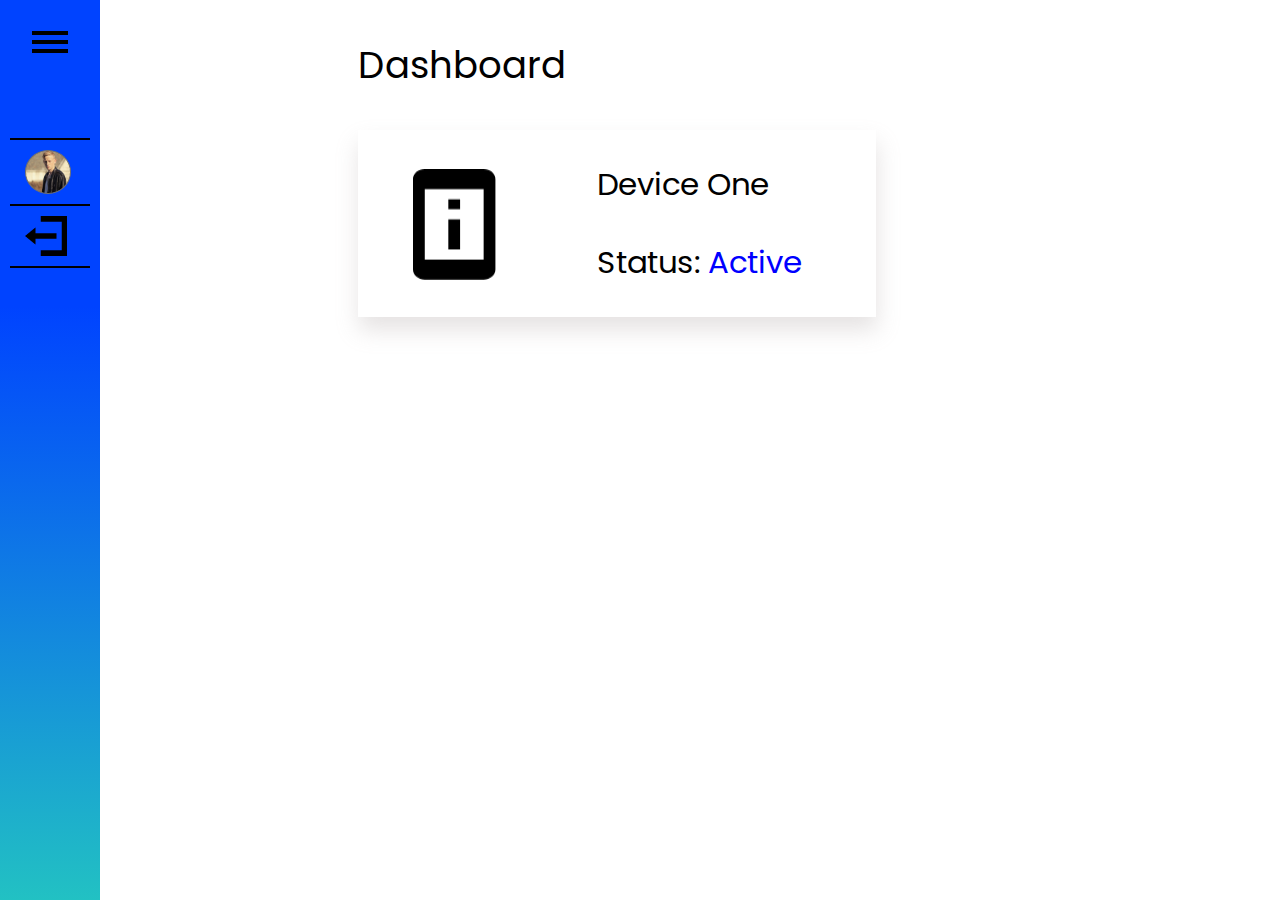
<file: index.html>
<!DOCTYPE html>
<html lang="en">
<head>
    <meta charset="UTF-8">
    <meta name="viewport" content="width=device-width, initial-scale=1.0">
    <link rel="stylesheet" href="CSS/style.css">
    <title>Dashboard</title>
</head>
<body>
    <nav class="collapse">
        <div class="ham">
            <button><img src="images/HamMenu.png" alt=""></button>
        </div>
        <div class="nav-items">
            <ul>
                <hr>
                <li>
                    <a href="">
                        <img src="images/user.png" alt="">
                        <span class="menu-text">Hey, Blah</span>
                    </a>
                </li>
                <hr>
                <li>
                    <a href="">
                        <img src="images/logout.png" alt="">
                        <span class="menu-text">Log Out</span>
                    </a>
                </li>
                <hr>
            </ul>
        </div>
    </nav>
    <section>
        <p class="heading">Dashboard</p>

        <div class="box">
            <img src="images/device.png" alt="">
            <div>
                <p class="sub-heading">Device One</p>
                <p class="sub-heading">Status: <span>Active</span></p>
            </div>
        </div>
    </section>
    <script src="JS/index.js"></script>
</body>
</html>
</file>
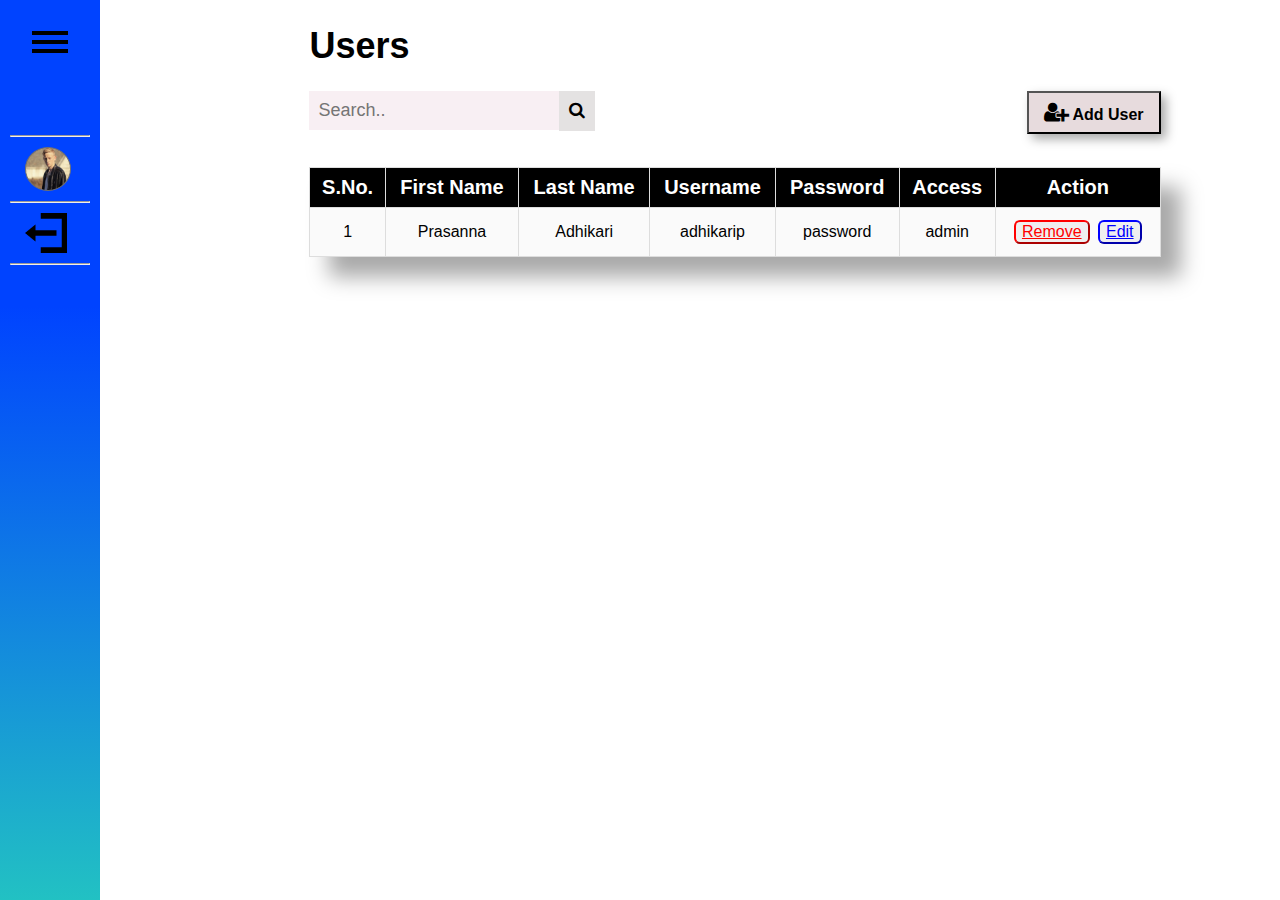
<file: admin_user.html>
<!DOCTYPE html>
<html>

<head>
    <meta charset="utf-8">
    <meta name="viewport" content="width=device-width, initial-scale=1, shrink-to-fit=no">
    <link rel="stylesheet" href="https://cdnjs.cloudflare.com/ajax/libs/font-awesome/4.7.0/css/font-awesome.min.css">
    <link rel="stylesheet" type="text/css" href="CSS/admin_adduser.css">
    <link rel="stylesheet" type="text/css" href="CSS/admin_user.css">
    <title>Users</title>
</head>

<body>
    <nav class="collapse">
        <div class="ham">
            <button><img src="images/HamMenu.png" alt=""></button>
        </div>
        <div class="nav-items">
            <ul>
                <hr>
                <li>
                    <a href="">
                        <img src="images/user.png" alt="">
                        <span class="menu-text">Hey, Blah</span>
                    </a>
                </li>
                <hr>
                <li>
                    <a href="">
                        <img src="images/logout.png" alt="">
                        <span class="menu-text">Log Out</span>
                    </a>
                </li>
                <hr>
            </ul>
        </div>
    </nav>
    <section id="user">

        <div class="container">
            <h1>Users</h1>
            <div>
                <div class="search-container">
                    <form action="/action_page.php">
                        <input type="text" placeholder="Search.." name="search">
                        <button type="submit"><i class="fa fa-search"></i></button>
                    </form>
                </div>
                <div id="adduser">
                    <button onclick="openForm()" class="addUser"><i class="fa fa-user-plus" aria-hidden="true"
                            style="font-size:22px;color: black" ></i> Add User</button>
                </div>
            </div>
            <table class="usertable">

                <tr>
                    <thead>
                        <th>S.No.</th>
                        <th>First Name</th>
                        <th>Last Name</th>
                        <th>Username</th>
                        <th>Password</th>
                        <th>Access</th>
                        <th>Action</th>
                    </thead>
                </tr>
                <!-- To display all the user details  -->

                <tr>
                    <tbody>
                        <td>1</td>
                        <td>Prasanna</td>
                        <td>Adhikari</td>
                        <td>adhikarip</td>
                        <td>password</td>
                        <td>admin</td>
                        <td>
                            <button class="removebtn"><a href="">Remove</a></button>
                            <button class="editbtn"><a href="">Edit</a></button>
                        </td>
                    </tbody>

                </tr>
            </table>

    </section>
    <!-- ----------------Add User-------------- -->
    <div id="addUserForm" class="form">
        <form action="" class="form-content">
            <span class="closeBtn" onclick="closeForm()">&times;</span>
            <h1>Company</h1>

            <input type="text" placeholder="First Name" id="firstname" name="firstname" required>
            <input type="text" placeholder="Last Name" id="lastname" name="lastname" required>
            <input type="text" placeholder="Username" id="username" name="username" required>
            <input type="password" placeholder="Password" id="password" name="password" required>
            <select name="access" id="access" >
                <option value="Admin">Admin</option>
                <option value="Billing">Billing</option>
            </select>
            <button id="btnAdd">Add User</button>
        
        </form>
    </div>
    <!-- ----------------Add User Close-------------- -->
    
    
    <script src="JS/adduser.js"></script>
    <script src="JS/index.js"></script>
</body>

</html>
</file>
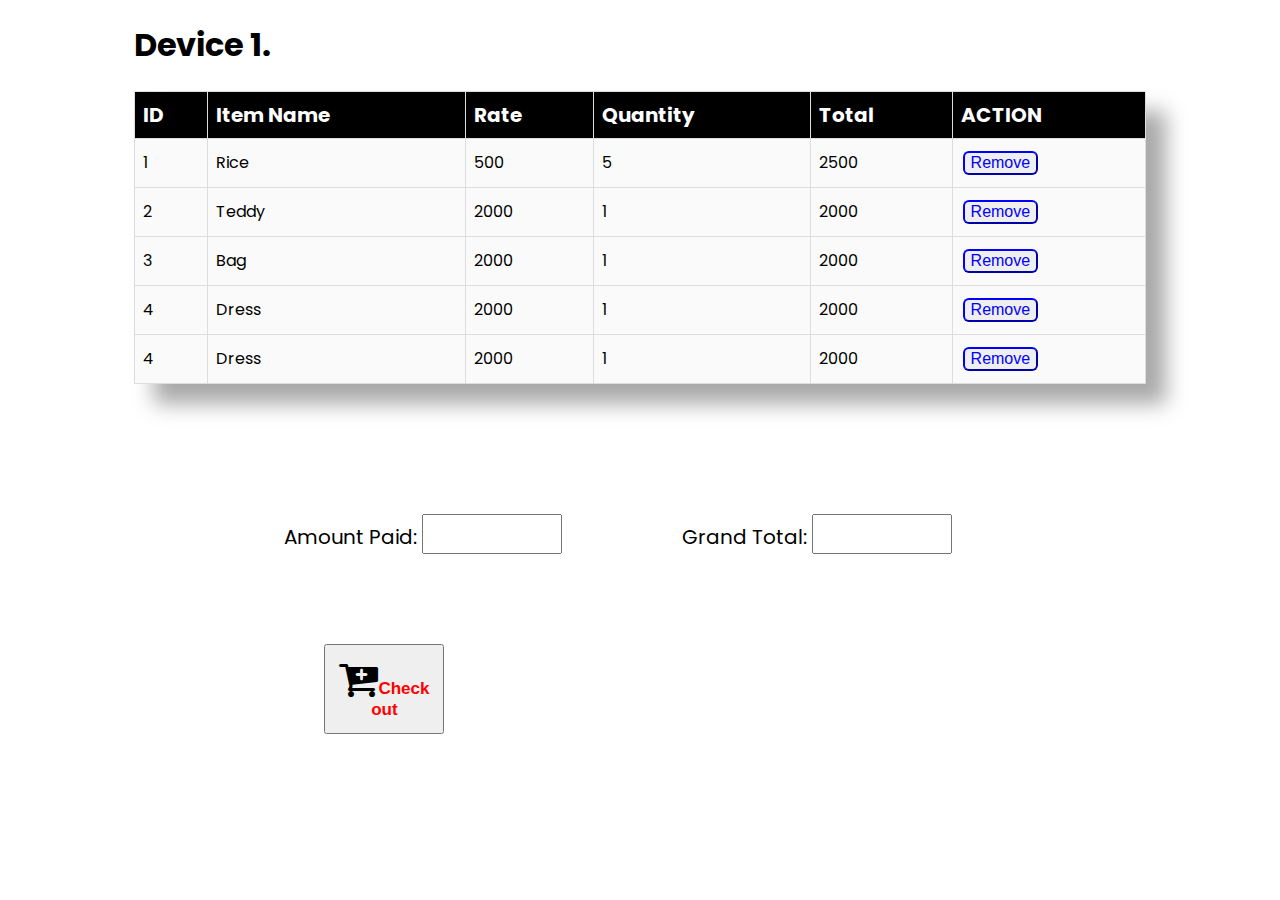
<file: device_one.html>
<!DOCTYPE html>
<html>
<head>
	<meta charset="utf-8">
 	<meta name="viewport" content="width=device-width, initial-scale=1, shrink-to-fit=no">
 	<link rel="stylesheet" href="https://cdnjs.cloudflare.com/ajax/libs/font-awesome/4.7.0/css/font-awesome.min.css">
  	<link rel="stylesheet" type="text/css" href="CSS/style.css">
	<title>devices</title>
</head>

<body>
	<div class="container">
	<h1>Device 1.</h1>
	<table class="devicetable">
	<tr>
		<thead>
				<th>ID</th>
				<th>Item Name</th>
				<th>Rate</th>
				<th>Quantity</th>
				<th>Total</th>
				<th>ACTION</th>
		</thead>
	</tr>	
		<!-- To display all the admin details from the user table -->
		
			<tr>
				<tbody>
					<td>1</td>
					<td>Rice</td>
					<td>500</td>
					<td>5</td>
					<td>2500</td>
					<td><button class="removebtn"><a href="">Remove</a></button></td>
				</tbody>
				<tbody>
					<td>2</td>
					<td>Teddy</td>
					<td>2000</td>
					<td>1</td>
					<td>2000</td>
					<td><button class="removebtn"><a href="">Remove</a></button></td>
				</tbody>
				<tbody>
					<td>3</td>
					<td>Bag</td>
					<td>2000</td>
					<td>1</td>
					<td>2000</td>
					<td><button class="removebtn"><a href="">Remove</a></button></td>
				</tbody>
				<tbody>
					<td>4</td>
					<td>Dress</td>
					<td>2000</td>
					<td>1</td>
					<td>2000</td>
					<td><button class="removebtn"><a href="">Remove</a></button></td>
				</tbody>
				<tbody>
					<td>4</td>
					<td>Dress</td>
					<td>2000</td>
					<td>1</td>
					<td>2000</td>
					<td><button class="removebtn"><a href="">Remove</a></button></td>
				</tbody>
			</tr>
   
</table>
<section id="lower">
<div class="amount">
	<span>Amount Paid: </span>
	<input type="text" style="font-size:30px; width: 140px;" name="">
</div>
<div class="total">
	<span>Grand Total: </span>
	<input type="text" style="font-size:30px; width: 140px;" name="">
</div>
<button class="checkout"><i class="fa fa-cart-plus" aria-hidden="true" style="font-size:42px;color: black"></i>Check out</button>
</section>
</div>
</body>
</html>
</file>
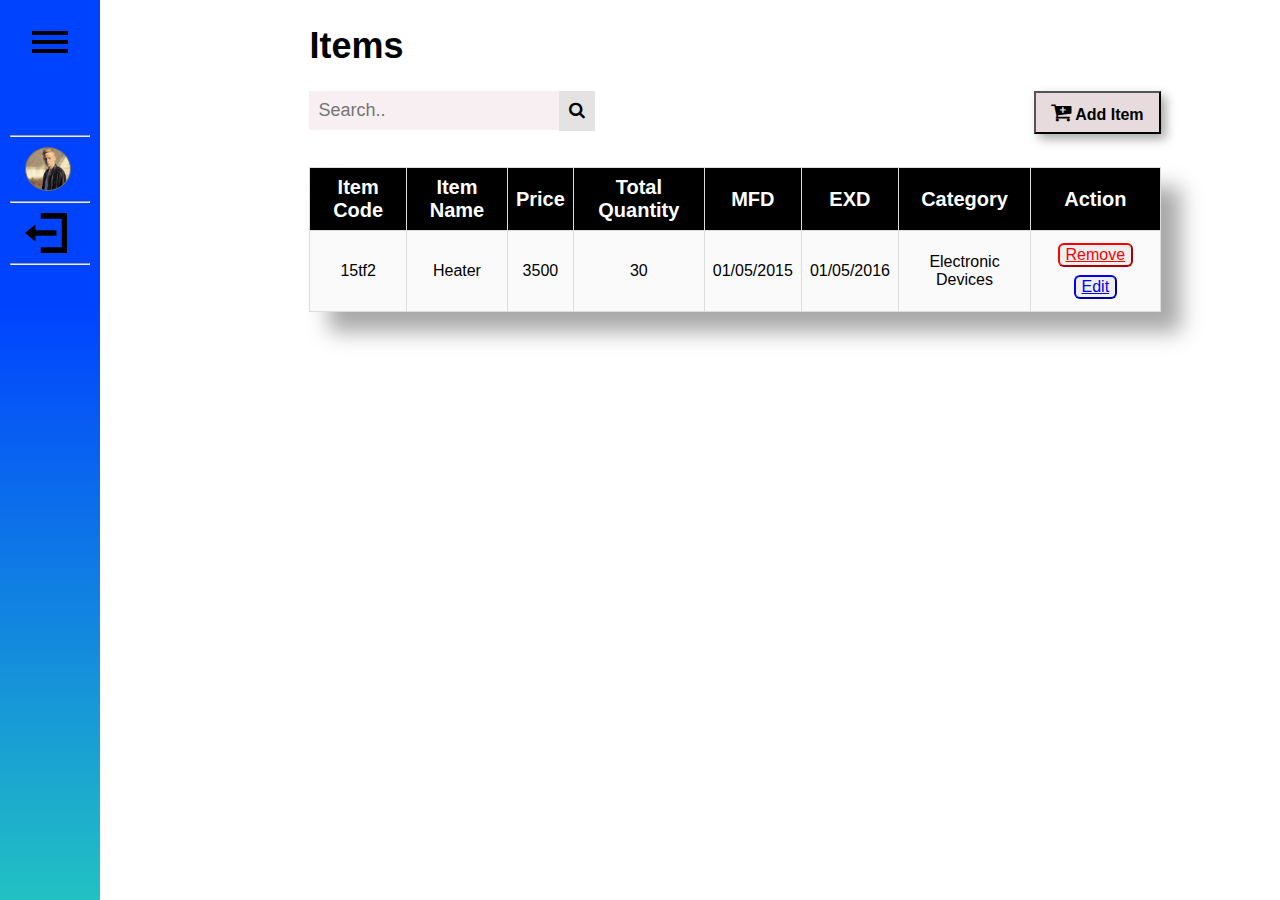
<file: store_items.html>
<!DOCTYPE html>
<html>

<head>
    <meta charset="utf-8">
    <meta name="viewport" content="width=device-width, initial-scale=1, shrink-to-fit=no">
    <link rel="stylesheet" href="https://cdnjs.cloudflare.com/ajax/libs/font-awesome/4.7.0/css/font-awesome.min.css">
    <link rel="stylesheet" type="text/css" href="CSS/item_addItem.css">
    <link rel="stylesheet" type="text/css" href="CSS/item_iteminfo.css">
    <title>Items</title>
</head>

<body>
    <nav class="collapse">
        <div class="ham">
            <button><img src="images/HamMenu.png" alt=""></button>
        </div>
        <div class="nav-items">
            <ul>
                <hr>
                <li>
                    <a href="">
                        <img src="images/user.png" alt="">
                        <span class="menu-text">Hey, Blah</span>
                    </a>
                </li>
                <hr>
                <li>
                    <a href="">
                        <img src="images/logout.png" alt="">
                        <span class="menu-text">Log Out</span>
                    </a>
                </li>
                <hr>
            </ul>
        </div>
    </nav>
    <section id="item">

        <div class="container">
            <h1>Items</h1>
            <div>
                <div class="search-container">
                    <form action="/action_page.php">
                        <input type="text" placeholder="Search.." name="search">
                        <button type="submit"><i class="fa fa-search"></i></button>
                    </form>
                </div>
                <div id="addItem">
                    <button onclick="openForm()" class="addItem"><i class="fa fa-cart-plus" aria-hidden="true"
                            style="font-size:22px;color: black" ></i> Add Item</button>
                </div>
            </div>
            <table class="itemtable">

                <tr>
                    <thead>
                        <th>Item Code</th>
                        <th>Item Name</th>
                        <th>Price</th>
                        <th>Total Quantity</th>
                        <th>MFD</th>
                        <th>EXD</th>
                        <th>Category</th>
                        <th>Action</th>
                    </thead>
                </tr>
                <!-- To display all the item details  -->

                <tr>
                    <tbody>
                        <td>15tf2</td>
                        <td>Heater</td>
                        <td>3500</td>
                        <td>30</td>
                        <td>01/05/2015</td>
                        <td>01/05/2016</td>
                        <td>Electronic Devices</td>
                        <td>
                            <button class="removebtn"><a href="">Remove</a></button>
                            <button class="editbtn"><a href="">Edit</a></button>
                        </td>
                    </tbody>

                </tr>
            </table>

    </section>
    <!-- ----------------Add Item-------------- -->
    <div id="addItemForm" class="form">
        <form action="" class="form-content">
            <span class="closeBtn" onclick="closeForm()">&times;</span>
            <h1>Company</h1>

            <input type="text" placeholder="Item code" id="itemcode" name="itemcode" required>
            <input type="text" placeholder="Item Name" id="itemname" name="itemname" required>
            <input type="number" placeholder="Item Price" id="itemprice" name="itemprice" required>
            <input type="number" placeholder="Item Quantity" id="itemqty" name="itemqty" required>
            <input type="text" placeholder="Manufacture Date" id="MFDdate" name="MFDdate" 
                    onfocus="(this.type='date')" onblur="(this.type='text')" required>
            <input type="text" placeholder="Expiry Date" id="EXDdate" name="EXDdate"
                    onfocus="(this.type='date')" onblur="(this.type='text')"  required>
            <select name="category" id="category">
                <option value="Food">Food</option>
                <option value="SmartWatches">SmartWatches</option>
            </select>
            <button id="btnAdd">Add Item</button>
        
        </form>
    </div>
    <!-- ----------------Add Item Close-------------- -->
    
    
    <script src="JS/additem.js"></script>
    <script src="JS/index.js"></script>
</body>

</html>
</file>
<file: CSS/style.css>
@import url('https://fonts.googleapis.com/css?family=Poppins&display=swap');

:root {
    --primary-color: #0043FF;
}
* {
    box-sizing: border-box; 
}

body {
    font-family: 'Poppins', sans-serif;
}
ul {
    list-style-type: none;
    padding: 0;
}
a {
    text-decoration: none;
    color: #000;
    font-size: 20px;
}
hr {
    border: solid 1px #000;
    width: 200px;
}

nav {
    background: rgb(34,193,195);
    background: linear-gradient(0deg, rgba(34,193,195,1) 0%, rgba(0,67,255,1) 66%);
    color: #fff;
    position: fixed;
    top: 0;
    left: 0;
    width: 249px;
    height: 100vh;
    z-index: 100;
    transition-duration: 50ms;
}

nav .ham {
    text-align: center;
    margin-top: 30px;
}

nav .ham button{
    border: none;
    background: none;
}

.nav-items {
    padding-top: 62px;
}

.nav-items ul li a{
    display: flex;
}

.nav-items ul li {
    margin-left: 32px;
    padding: 2px 0;
}

.nav-items ul li a span{
    margin-left: 39px;
    margin-top: 7px;
}

.menu-text {
    display: inline;
}

nav.collapse {
    width: 100px;
}

nav.collapse hr {
    width: 80px;
}

nav.collapse .menu-text {
    display: none;
}

nav.collapse .nav-items ul li {
    margin-left: 25px;
}

section {
    margin-left: 350px;
}

.heading {
    font-size: 37px;
}

.sub-heading {
    font-size: 31px;
}

.sub-heading span {
    color: blue;
}

.box {
    display: flex;
    width: 518px;
    box-shadow: 1px 13px 21px rgba(173, 164, 164, 0.308) ;
}

.box img{
    padding-top: 39px;
    margin-left: 55px;
    padding-bottom: 37px;
}

.box div{
    margin-left: 101px;
}
.loginbox{
    width: 420px;
    height: 500px;
    border: 10px rgb(36, 20, 128, 0.2);
    padding: 30px;
    border-radius: 5px;
    background:rgb(250, 249, 247);
    color:var(--primary-color);
    top: 50%;
    left:50%;
    position: absolute;
    transform: translate(-50%,-50%);
    box-sizing: border-box;
    box-decoration-break: slice;
    /* box-shadow:0 1px 4px rgba(0, 0, 0, 0.3), 0 0 40px rgba(0, 0, 0, 0.1) inset; */
    box-shadow:
  0 2.8px 2.2px rgba(0, 0, 0, 0.034),
  0 6.7px 5.3px rgba(0, 0, 0, 0.048),
  0 12.5px 10px rgba(0, 0, 0, 0.06),
  0 22.3px 17.9px rgba(0, 0, 0, 0.072),
  0 41.8px 33.4px rgba(0, 0, 0, 0.086),
  0 100px 80px rgba(0, 0, 0, 0.12),
  0 1px 4px rgba(0, 0, 0, 0.3), 0 0 40px rgba(124, 57, 247, 0.151) inset;
    /* box-shadow: 5px 5px 5px 5px rgb(36, 20, 128, 0.2); */
}

.loginbox:after
{
    right:10px;
    left:auto;
    -webkit-transform:skew(8deg) rotate(3deg);
       -moz-transform:skew(8deg) rotate(3deg);
        -ms-transform:skew(8deg) rotate(3deg);
         -o-transform:skew(8deg) rotate(3deg);
            transform:skew(8deg) rotate(3deg);
}
.avatar{
    width: 120px;
    height:120px;
    position: absolute;
    top: 10%;
    left: calc(50% - 60px);
}
.loginbox h1{
    margin-top: 145px;
    
    text-align: center;
}
.input{
    margin-top:25px;
    text-align: center;
}
.input input[type=text],input[type=password]{
    width: 240px;
    margin: 5px;
    text-align: left;
    background: transparent;
    border: none ;
    border-bottom: 2px solid rgb(54, 54, 126);
    font-family: sans-serif;
    font-size: 18px;
    font-weight: bolder;
    margin-top: 10px;
    padding: 5px 0px;
    transition: border 0.5s;
    outline: none;
    margin-left: 15px;
    color:var(--primary-color);
    padding-left: 40px;
  }
input:invalid {
    box-shadow: none;
}
.cust{
  position: absolute;
  font-size: 20px;
  background: transparent;
  margin-left: 14px;
  margin-top: 5px;
  width:36px;
  height: 44px;
  padding-top: 8px;
}
.eye{
  position: absolute;
  font-size: 16px;
  background: transparent;
  left: 70%;
  margin-top: 15px;
  width:36px;
  height: 44px;
  cursor: pointer;
}
#btnLogin{
    border: none;
    margin-top:30px ;
    width: 240px;
    color:#fff;
    background-color:var(--primary-color);;
    font-size: 16px;
    line-height: 25px;
    padding: 10px 0;
    border-radius: 15px;
    cursor: pointer;
}
.loginbox a{
    text-decoration: none;
    font-size: 16px;
    color: var(--primary-color);;
    float: right;
    line-height: 40px;
}
input:focus::placeholder {
    color: transparent;
  }

#btnLogin {
    background: #428bca;
    padding: 1em 2em;
    color: #fff;
    border: 0;
}

#btnLogin:hover {
    background: #3876ac;
}

.modal {
    display: none;
    position: fixed;
    z-index: 1;
    left: 0;
    top: 0;
    height: 100%;
    width: 100%;
    overflow: auto;
    background-color: rgba(0, 0, 0, 0.5);
}

.modal-content {
    background-color: #f4f4f4;
    margin: 10% auto;
    padding: 20px;
    width: 50%;
    box-shadow: 0 5px 8px 0 rgba(0, 0, 0, 0.2), 0 7px 20px 0 rgba(0, 0, 0, 0.17);
    animation-name: modalopen;
    animation-duration:1s;
  }

.closeBtn {
    color: #ccc;
    float: right;
    font-size: 60px;
}

.closeBtn:hover,.closeBtn:focus {
  color: #000;
  text-decoration: none;
  cursor: pointer;
}

@keyframes modalopen {
    from {
      opacity: 0;
    }
    to {
      opacity: 1;
    }
  }

.modal-content h1{
    color: blue;
    font-size: 40px;
}
table {
  border-collapse: collapse;
  width: 100%;
}

td, th {
  border: 1px solid #dddddd;
  text-align: left;
  padding: 8px;
}

tr:nth-child(even) {
  background-color: #dddddd;
}

.modal-content, #rightalign{
  padding: 3%;
  margin-right: 10%;
  float: right;
}

.print button{
  margin-right: 5%;
  margin-top: 170px;
  float: right;
  font-weight: bold;
  font-size: 25px;
  color: red;
  cursor: pointer;
  border-radius: 5%;
}
.container{
  width:80%;
  margin:auto;
}
.removebtn{
  color: blue;
  border-radius: 6px;
  border-color: blue;
  size: 15px;
  display: inline-block;
  margin: 4px 2px;
  cursor: pointer;
}
.removebtn a{
  color: blue;
  font-size: 16px;
}
.devicetable thead{
  font-size: 20px;
  background-color: black;
  color: white;
}
.devicetable{
  border: 1px solid black;
  box-shadow: 20px 20px 20px  #A9A9A9;
  background-color: #FAFAFA;
}
#lower{
  text-align: left;
  margin-left: 90px;
  margin-top: 70px;
}
#lower .amount{
  float: left;
  padding: 60px;
  font-size: 20px;
}
#lower .total{
  float: left;
  padding: 60px;
  font-size: 20px;
}
#lower .checkout{
  float: left;
  margin: 30px;
  margin-left: 100px;
  padding: 10px;
  width: 120px;
  height: 90px;
  font-weight: 800;
  font-size: 17px;
  color: red;
}
</file>
<file: CSS/admin_adduser.css>
body {
    font-family: 'Poppins', sans-serif;
}

.form-content h1{
    color: blue;
    font-size: 40px;
}

.form {
    display: block;
    position: fixed;
    z-index: 1;
    left: 0;
    top: 0;
    height: 100%;
    width: 100%;
    overflow: auto;
    background-color: rgba(0, 0, 0, 0.5);
}

.form-content {
    background-color: #f4f4f4;
    margin: 10% auto;
    padding: 20px;
    width: 50%;
    box-shadow: 0 5px 8px 0 rgba(0, 0, 0, 0.2), 0 7px 20px 0 rgba(0, 0, 0, 0.17);
    animation-duration:1s;
  }

.closeBtn {
    color: rgb(158, 154, 154);
    margin-top: 20px;
    float: right;
    font-size: 60px;
}

.closeBtn:hover,.closeBtn:focus {
  color: #000;
  text-decoration: none;
  cursor: pointer;
}
#addUserForm{
    display: none;
}
.form-content{
    width: 540px;
    height: auto;
    border: 10px rgb(36, 20, 128, 0.2);
    padding: 30px;
    border-radius: 5px;
    background:rgb(250, 249, 247);
    color:var(--primary-color);
    top: 40%;
    left:50%;
    position: absolute;
    transform: translate(-50%,-50%);
    box-sizing: border-box;
    box-decoration-break: slice;
}
.form-content{
    margin-top:25px;
    text-align:left;
}
.form-content input[type=text],input[type=password]{
    width: 95%;
    
    text-align: left;
    background: transparent;
    border: none ;
    border-bottom: 2px solid rgb(54, 54, 126);
    font-family: sans-serif;
    font-size: 20px;
    margin-top: 20px;
    padding: 5px 0px;
    transition: border 0.5s;
    outline: none;
    margin-left: 15px;
    color:var(--primary-color);
    
  }
input:invalid {
    box-shadow: none;
}

#btnAdd{
    float: right;
    border: none;
    margin-top:30px;
    width: 120px;
    color: rgb(46, 45, 45);
    background-color: rgb(231, 219, 221);
    font-size: 20px;
    font-weight: bold;
    line-height: 25px;
    padding: 10px 0;
    border-radius: 5px;
    cursor: pointer;
}
input:focus::placeholder {
    color: transparent;
  }
#addUserForm .form-content select{
    width: 95%;

    text-align: left;
    background: transparent;
    border: none ;
    border-bottom: 2px solid rgb(54, 54, 126);
    font-family: sans-serif;
    font-size: 20px;
    margin-top: 20px;
    padding: 5px 0px;
    transition: border 0.5s;
    outline: none;
    margin-left: 15px;
    color:var(--primary-color);

}
</file>
<file: CSS/admin_user.css>
* {
    box-sizing: border-box; 
}

body {
    font-family: 'Poppins', sans-serif;
}
ul {
    list-style-type: none;
    padding: 0;
}
nav {
    background: rgb(34,193,195);
    background: linear-gradient(0deg, rgba(34,193,195,1) 0%, rgba(0,67,255,1) 66%);
    color: #fff;
    position: fixed;
    top: 0;
    left: 0;
    width: 249px;
    height: 100vh;
    z-index: 100;
    transition-duration: 50ms;
}

nav .ham {
    text-align: center;
    margin-top: 30px;
}

nav .ham button{
    border: none;
    background: none;
}

.nav-items {
    padding-top: 62px;
}

.nav-items ul li a{
    display: flex;
}

.nav-items ul li {
    margin-left: 32px;
    padding: 2px 0;
}

.nav-items ul li a span{
    margin-left: 39px;
    margin-top: 7px;
}

.menu-text {
    display: inline;
}

nav.collapse {
    width: 100px;
}

nav.collapse hr {
    width: 80px;
}

nav.collapse .menu-text {
    display: none;
}

nav.collapse .nav-items ul li {
    margin-left: 25px;
}




/* user details */
#user{
    margin-top:25px;
    margin-left: 150px;
}
#user h1{
    font-size: 36px;
}
.container{
    margin-left: 50px;
}
#user .search-container{
    display: inline;
}
table {
    border-collapse: collapse;
    width: 100%;
  }
  
  td, th {
    border: 1px solid #dddddd;
    text-align: center;
    padding: 8px;
  }
  
  tr:nth-child(even) {
    background-color: #dddddd;
  }
  .container{
    width:80%;
    padding-left: 40px;
    margin:auto;
  }
  .removebtn{
    color: red;
    border-radius: 6px;
    border-color: red;
    size: 15px;
    display: inline-block;
    margin: 4px 2px;
    cursor: pointer;
  }
  .removebtn a{
    color: red;
    font-size: 16px;
  }
  .editbtn{
    color: blue;
    border-radius: 6px;
    border-color: blue;
    size: 15px;
    display: inline-block;
    margin: 4px 2px;
    cursor: pointer;
  }
  .editbtn a{
    color: blue;
    font-size: 16px;
  }
  
  .usertable thead{
    font-size: 20px;
    background-color: black;
    color: white;
  }
  #user .usertable{
    border: 1px solid black;
    box-shadow: 20px 20px 20px  #A9A9A9;
    margin-top: 100px;
    background-color: #FAFAFA;
  }

  .addUser{
      float: right;
      background-color: rgb(231, 219, 221);
      font-weight: bold;
      
      padding-bottom: 8px;
      padding-top: 8px;
      padding-left: 15px;
      padding-right: 15px;
      width:auto;
      height:auto;
      font-size: 16px;
      box-shadow: 5px 5px 10px  #A9A9A9
    
  }
  .container .search-container {
    float: left;
    display: flex;
    
  }
  
  .container .search-container input[type=text] {
    padding: 9px;
    font-size: 18px;
    border: none;
    background-color: rgb(248, 239, 243);
  }
  
  .container .search-container button {
    float: right;
    padding: 10px;
    margin-right: 16px;
    background: rgb(228, 226, 226);
    font-size: 17px;
    border: none;
    cursor: pointer;
  }
  
  .container .search-container button:hover {
    background: #ccc;
  }
</file>
<file: CSS/item_addItem.css>
body {
    font-family: 'Poppins', sans-serif;
}

.form-content h1{
    color: blue;
    font-size: 40px;
}

.form {
    display: block;
    position: fixed;
    z-index: 1;
    left: 0;
    top: 0;
    height: 100%;
    width: 100%;
    overflow: auto;
    background-color: rgba(0, 0, 0, 0.5);
}

.form-content {
    background-color: #f4f4f4;
    margin: 10% auto;
    padding: 20px;
    width: 50%;
    box-shadow: 0 5px 8px 0 rgba(0, 0, 0, 0.2), 0 7px 20px 0 rgba(0, 0, 0, 0.17);
    animation-duration:1s;
  }

.closeBtn {
    color: rgb(158, 154, 154);
    margin-top: 20px;
    float: right;
    font-size: 60px;
}

.closeBtn:hover,.closeBtn:focus {
  color: #000;
  text-decoration: none;
  cursor: pointer;
}
#addItemForm{
    display: none;
}
.form-content{
    width: 540px;
    height: auto;
    border: 10px rgb(36, 20, 128, 0.2);
    padding: 30px;
    border-radius: 5px;
    background:rgb(250, 249, 247);
    color:var(--primary-color);
    top: 40%;
    left:50%;
    position: absolute;
    transform: translate(-50%,-50%);
    box-sizing: border-box;
    box-decoration-break: slice;
}
.form-content{
    margin-top:25px;
    text-align:left;
}
.form-content input[type=text],input[type=number],input[type=date]{
    width: 95%;
    
    text-align: left;
    background: transparent;
    border: none ;
    border-bottom: 2px solid rgb(54, 54, 126);
    font-family: sans-serif;
    font-size: 20px;
    margin-top: 20px;
    padding: 5px 0px;
    transition: border 0.5s;
    outline: none;
    margin-left: 15px;
    color:var(--primary-color);
    
  }

  .form-content select{
    width: 95%;
    
    text-align: left;
    background: transparent;
    border: none ;
    border-bottom: 2px solid rgb(54, 54, 126);
    font-family: sans-serif;
    font-size: 20px;
    margin-top: 20px;
    padding: 5px 0px;
    transition: border 0.5s;
    outline: none;
    margin-left: 15px;
    color:var(--primary-color);
    
  }

input:invalid {
    box-shadow: none;
}

#btnAdd{
    float: right;
    border: none;
    margin-top:30px;
    width: 120px;
    color: rgb(46, 45, 45);
    background-color: rgb(231, 219, 221);
    font-size: 20px;
    font-weight: bold;
    line-height: 25px;
    padding: 10px 0;
    border-radius: 5px;
    cursor: pointer;
}
input:focus::placeholder {
    color: transparent;
  }
</file>
<file: CSS/item_iteminfo.css>
* {
    box-sizing: border-box; 
}

body {
    font-family: 'Poppins', sans-serif;
}
ul {
    list-style-type: none;
    padding: 0;
}
nav {
    background: rgb(34,193,195);
    background: linear-gradient(0deg, rgba(34,193,195,1) 0%, rgba(0,67,255,1) 66%);
    color: #fff;
    position: fixed;
    top: 0;
    left: 0;
    width: 249px;
    height: 100vh;
    z-index: 100;
    transition-duration: 50ms;
}

nav .ham {
    text-align: center;
    margin-top: 30px;
}

nav .ham button{
    border: none;
    background: none;
}

.nav-items {
    padding-top: 62px;
}

.nav-items ul li a{
    display: flex;
}

.nav-items ul li {
    margin-left: 32px;
    padding: 2px 0;
}

.nav-items ul li a span{
    margin-left: 39px;
    margin-top: 7px;
}

.menu-text {
    display: inline;
}

nav.collapse {
    width: 100px;
}

nav.collapse hr {
    width: 80px;
}

nav.collapse .menu-text {
    display: none;
}

nav.collapse .nav-items ul li {
    margin-left: 25px;
}




/* item details */
#item{
    margin-top:25px;
    margin-left: 150px;
}
#item h1{
    font-size: 36px;
}
.container{
    margin-left: 50px;
}
#item .search-container{
    display: inline;
}
table {
    border-collapse: collapse;
    width: 100%;
  }
  
  td, th {
    border: 1px solid #dddddd;
    text-align: center;
    padding: 8px;
  }
  
  tr:nth-child(even) {
    background-color: #dddddd;
  }
  .container{
    width:80%;
    padding-left: 40px;
    margin:auto;
  }
  .removebtn{
    color: red;
    border-radius: 6px;
    border-color: red;
    size: 15px;
    display: inline-block;
    margin: 4px 2px;
    cursor: pointer;
  }
  .removebtn a{
    color: red;
    font-size: 16px;
  }
  .editbtn{
    color: blue;
    border-radius: 6px;
    border-color: blue;
    size: 15px;
    display: inline-block;
    margin: 4px 2px;
    cursor: pointer;
  }
  .editbtn a{
    color: blue;
    font-size: 16px;
  }
  
  .itemtable thead{
    font-size: 20px;
    background-color: black;
    color: white;
  }
  #item .itemtable{
    border: 1px solid black;
    box-shadow: 20px 20px 20px  #A9A9A9;
    margin-top: 100px;
    background-color: #FAFAFA;
  }

  .addItem{
      float: right;
      background-color: rgb(231, 219, 221);
      font-weight: bold;
      
      padding-bottom: 8px;
      padding-top: 8px;
      padding-left: 15px;
      padding-right: 15px;
      width:auto;
      height:auto;
      font-size: 16px;
      box-shadow: 5px 5px 10px  #A9A9A9
    
  }
  .container .search-container {
    float: left;
    display: flex;
    
  }
  
  .container .search-container input[type=text] {
    padding: 9px;
    font-size: 18px;
    border: none;
    background-color: rgb(248, 239, 243);
  }
  
  .container .search-container button {
    float: right;
    padding: 10px;
    margin-right: 16px;
    background: rgb(228, 226, 226);
    font-size: 17px;
    border: none;
    cursor: pointer;
  }
  
  .container .search-container button:hover {
    background: #ccc;
  }
</file>
